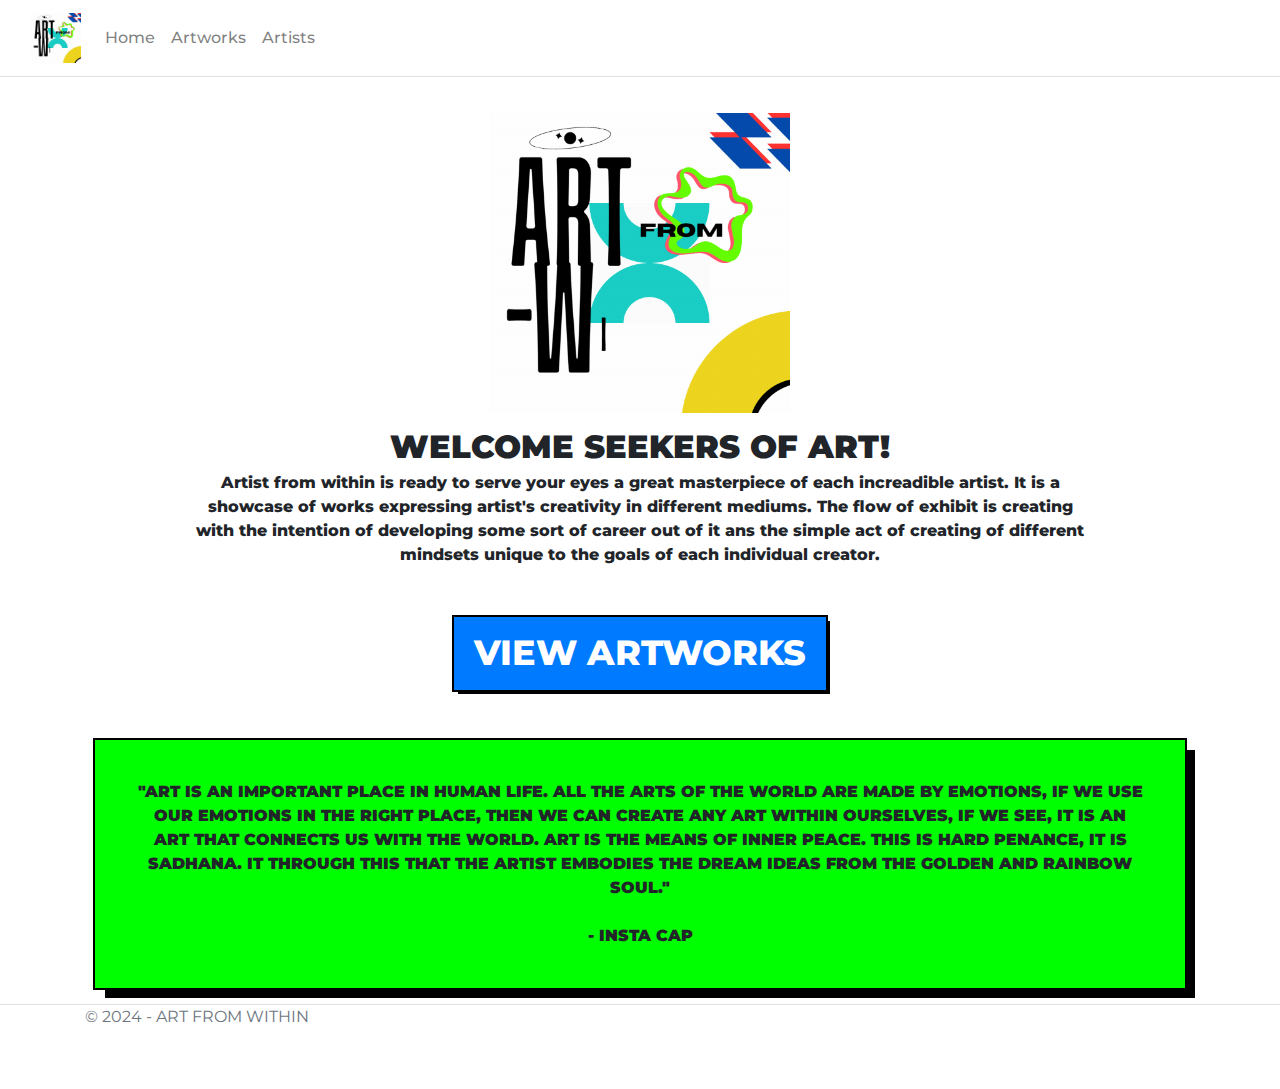
<file: index.html>
<!DOCTYPE html>
<html lang="en">
<head>
    <meta charset="utf-8" />
    <meta name="viewport" content="width=device-width, initial-scale=1.0" />
    <title>ART FROM WITHIN</title>
    <link rel="stylesheet" href="https://stackpath.bootstrapcdn.com/bootstrap/4.5.2/css/bootstrap.min.css" integrity="sha384-JcKb8q3iqJ61gNV9KGb8thSsNjpSL0n8PARn9HuZOnIxN0hoP+VmmDGMN5t9UJ0Z" crossorigin="anonymous">
    <link href="https://fonts.googleapis.com/css2?family=Montserrat:ital,wght@0,100..900;1,100..900&display=swap" rel="stylesheet"> 
    <link rel="stylesheet" href="HomePage.css" />
</head>
<body>
    <header>
        <nav class="navbar navbar-expand-sm navbar-toggleable-sm navbar-light bg-white border-bottom box-shadow mb-3">
            <div class="container-fluid">
                <a class="navbar-brand" asp-area="" asp-controller="Home" asp-action="Index">
                    <img src="logo.gif" alt="logo">
                </a>
                <button class="navbar-toggler" type="button" data-bs-toggle="collapse" data-bs-target=".navbar-collapse" aria-controls="navbarSupportedContent" aria-expanded="false" aria-label="Toggle navigation">
                    <span class="navbar-toggler-icon"></span>
                </button>
                <div class="navbar-collapse collapse d-sm-inline-flex justify-content-between">
                    <ul class="navbar-nav flex-grow-1">
                        <li class="nav-item">
                            <a class="nav-link" href="index.html.html">Home</a>
                        </li>
                        <li class="nav-item">
                            <a class="nav-link" href="Artworks.html">Artworks</a>
                        </li>
                        <li class="nav-item">
                            <a class="nav-link" href="Artists.html">Artists</a>
                        </li>
                    </ul>
                    <partial name="_LoginPartial" />
                </div>
            </div>
        </nav>
    </header>
    <div class="container">
        <main role="main" class="pb-3">
            <div class="text-center">
                <div class="logo">
                    <img src="logo.gif" alt="logo">
                </div>
                <div>
                    <p class="Welcome">
                        Welcome seekers of art!
                    </p>
                </div>
                <div>
                    <p class="description">
                        Artist from within is ready to serve your eyes a great masterpiece of each increadible artist. It is a showcase of works expressing artist's creativity in different mediums. The flow of exhibit is creating with the intention of developing some sort of career out of it ans the simple act of creating of different mindsets unique to the goals of each individual creator.
                    </p>
                </div>
                <button class="button-link" onclick="location.href='Artworks.html'">View Artworks</button>
                <div>
                    <p class="quote">
                        "Art is an important place in human life. All the arts of the world are made by emotions, if we use our emotions in the right place, then we can create any art within ourselves, if we see, it is an art that connects us with the world. Art is the means of inner peace. This is hard penance, it is sadhana. It through this that the artist embodies the dream ideas from the golden and rainbow soul."
                        <br /><br />
                        - Insta Cap
                    </p>
                </div>
            </div>
        </main>
    </div>
    <footer class="border-top footer text-muted">
        <div class="container">
            &copy; 2024 - ART FROM WITHIN
        </div>
    </footer>
    <script src="https://code.jquery.com/jquery-3.5.1.slim.min.js" integrity="sha384-DfXdz2htPH0lsSSs5nCTpuj/zy4C+OGpamoFVy38MVBnE+IbbVYUew+OrCXaRkfj" crossorigin="anonymous"></script>
    <script src="https://cdn.jsdelivr.net/npm/@popperjs/core@2.5.4/dist/umd/popper.min.js" integrity="sha384-BpE2+1hr2qZkL2o79PmqLZLs5vBfLTK/IxQYkys2fX5iGs7MTkvp1GtvoT7DdDwJ" crossorigin="anonymous"></script>
    <script src="https://stackpath.bootstrapcdn.com/bootstrap/4.5.2/js/bootstrap.min.js" integrity="sha384-B4gt1jrGC7Jh4AgTPSdUtOB
</file>
<file: HomePage.css>
html {
    font-size: 14px;
  }
  
  @media (min-width: 768px) {
    html {
      font-size: 16px;
    }
  }
  
  .btn:focus, .btn:active:focus, .btn-link.nav-link:focus, .form-control:focus, .form-check-input:focus {
    box-shadow: 0 0 0 0.1rem white, 0 0 0 0.25rem #258cfb;
  }
  
  html {
    position: relative;
    min-height: 100%;
  }
  
  body {
    margin-bottom: 60px;
    font-family: "Montserrat", sans-serif;
  }
  
  @media (min-width: 1200px) {
      .artworks {
          grid-template-columns: repeat(3, 400px);
      }
  }
  
  @media (max-width: 1199px) and (min-width: 800px) {
      .artworks {
          grid-template-columns: repeat(2, 1fr);
      }
  }
  
  @media (max-width: 799px) {
      .artworks {
          grid-template-columns: 1fr;
      }
  }
  
  .navbar-brand img{
      width: 50px;
      height: auto;
  
  }
  
  artwork img {
      width: 100%;
      height: 533.2px;
      overflow: hidden;
      transition: transform 0.3s ease;
      object-fit: cover;
      box-shadow: 6px 6px 0px 0px #000;
  }
  
  .nav-item{
      font-weight: 500;
      color: #fff;
  }
  
      .nav-item:hover {
          background-color: #61FF24;
          font-weight: 900;
          border-radius: 20px;
          text-transform: uppercase;
      }
  
  .navb-item nav-link:hover{
      color: white; 
  }
  
  html {
    font-size: 14px;
  }
  
  @media (min-width: 768px) {
    html {
      font-size: 16px;
    }
  }
  
  .btn:focus, .btn:active:focus, .btn-link.nav-link:focus, .form-control:focus, .form-check-input:focus {
    box-shadow: 0 0 0 0.1rem white, 0 0 0 0.25rem #258cfb;
  }
  
  html {
    position: relative;
    min-height: 100%;
  }
  
  body {
    margin-bottom: 60px;
    font-family: "Montserrat", sans-serif;
  }
  
  @media (min-width: 1200px) {
      .artworks {
          grid-template-columns: repeat(3, 400px);
      }
  }
  
  @media (max-width: 1199px) and (min-width: 800px) {
      .artworks {
          grid-template-columns: repeat(2, 1fr);
      }
  }
  
  @media (max-width: 799px) {
      .artworks {
          grid-template-columns: 1fr;
      }
  }
  
  .navbar-brand img{
      width: 50px;
      height: auto;
  
  }
  
  artwork img {
      width: 100%;
      height: 533.2px;
      overflow: hidden;
      transition: transform 0.3s ease;
      object-fit: cover;
      box-shadow: 6px 6px 0px 0px #000;
  }
  
  .nav-item{
      font-weight: 500;
      color: #fff;
  }
  
      .nav-item:hover {
          background-color: #61FF24;
          font-weight: 900;
          border-radius: 20px;
          text-transform: uppercase;
      }
  
  .navb-item nav-link:hover{
      color: white; 
  }
  
  main {
      padding: 20px 10px;
      justify-content: center;
   
  }
  
  .logo {
      width: 300px;
      justify-content: center;
      margin: auto;
      padding-bottom: 10px;
      
  }
      .logo img {
          width: 100%; 
          height: 300px;
          object-fit: cover;
          overflow: hidden;
      }
  
      .Welcome{
          margin: auto;
          font-size: 32px;
          font-weight: 1000;
          text-transform: uppercase;
      }
  
  .description {
      font-size: 16px;
      max-width: 900px;
      margin: auto;
      font-weight: 800;
  }
  
  .quote{
      width: auto;
      font-weight: 900;
      text-transform: uppercase;
      background-color: #00ff00;
      padding: 40px;
      outline: 2px solid #000;
      box-shadow: 10px 10px #000; 
      margin: auto;
  }
  
  button {
      background-color: #007bff;
      color: #fff;
      border: none;
      padding: 10px 20px;
      margin: 50px;
      font-size: 35px;
      font-family: "Montserrat", sans-serif;
      font-optical-sizing: auto;
      font-weight: 800;
      font-style: normal;
      text-transform: uppercase;
      cursor: pointer;
      outline: 2px solid #000;
      box-shadow: 4px 4px 0px 0px #000;
      transition: box-shadow 0.3s ease;
      transition: transform 0.3s ease;
  }
  
      button:hover {
          background-color: #006bff;
          box-shadow: 6px 6px 0px 0px #000;
          transform: translateY(-10px);
          outline: 4px solid #000;
      }
</file>
